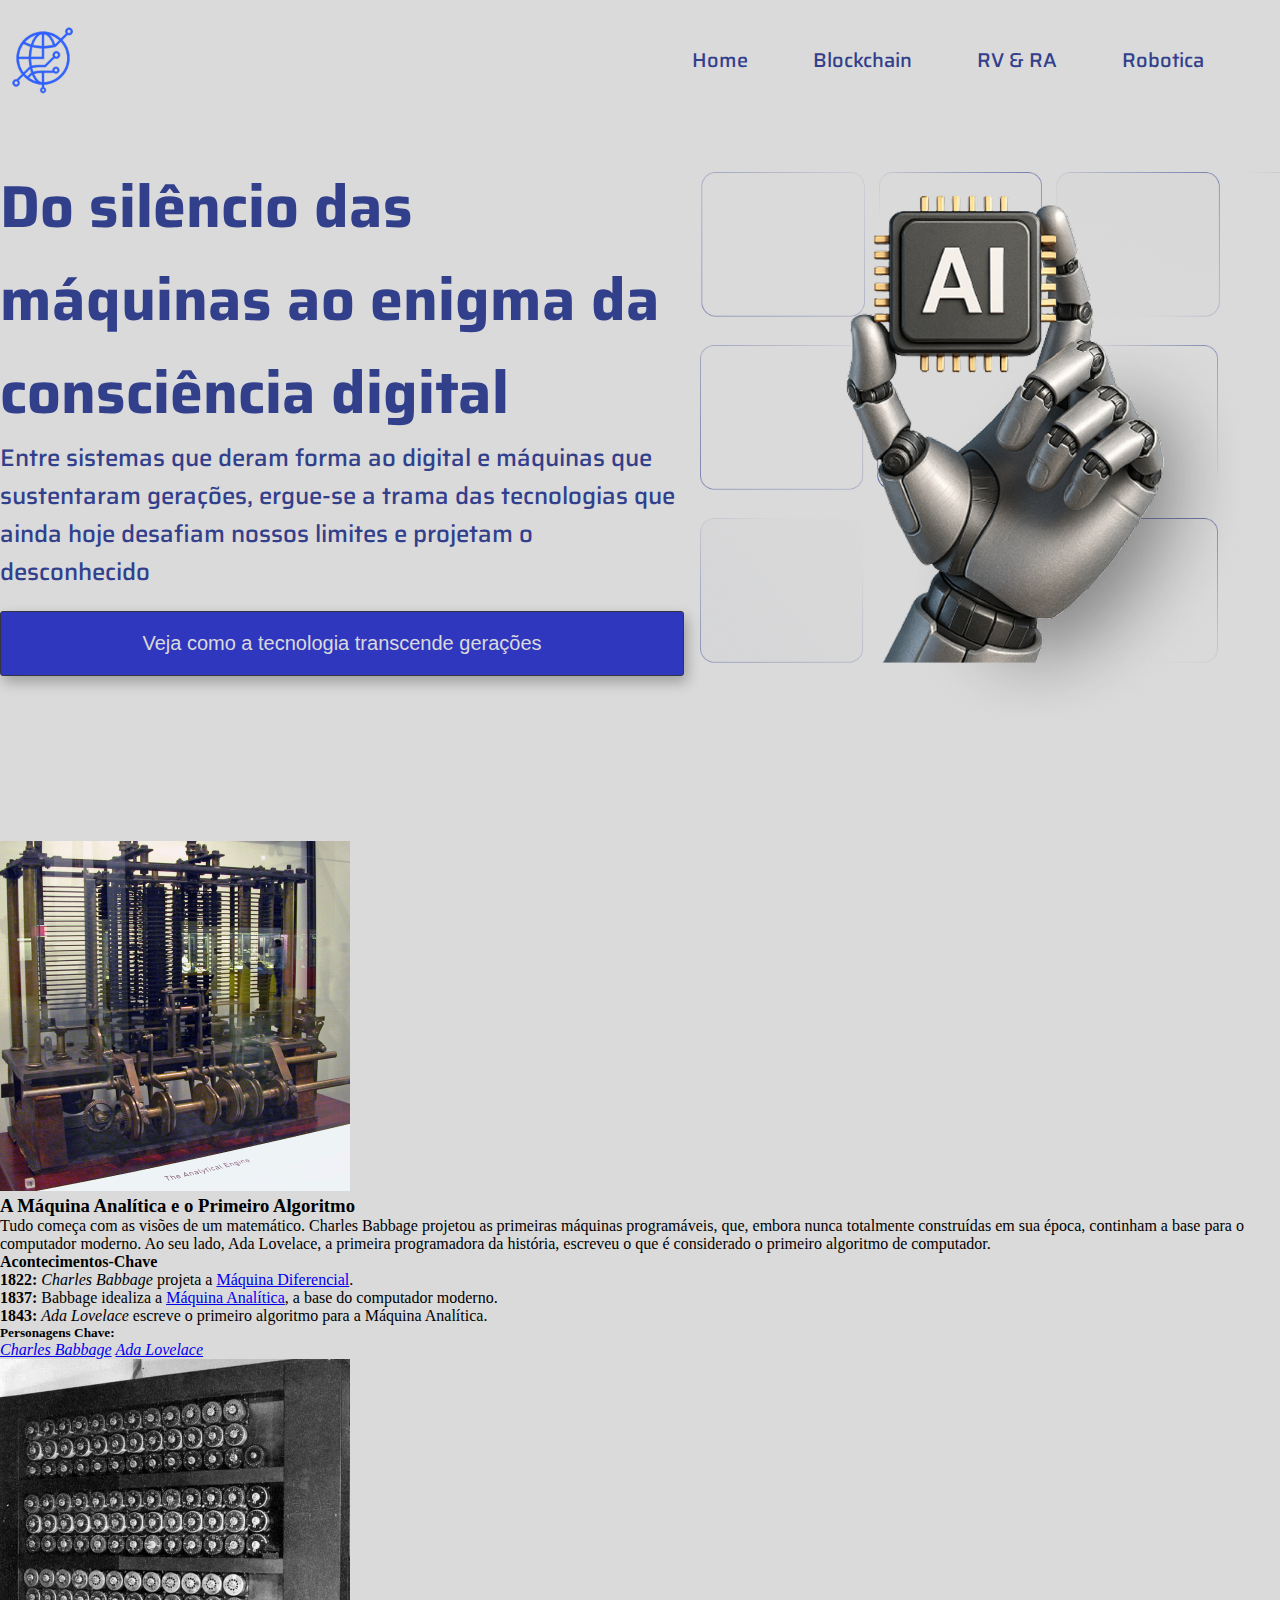
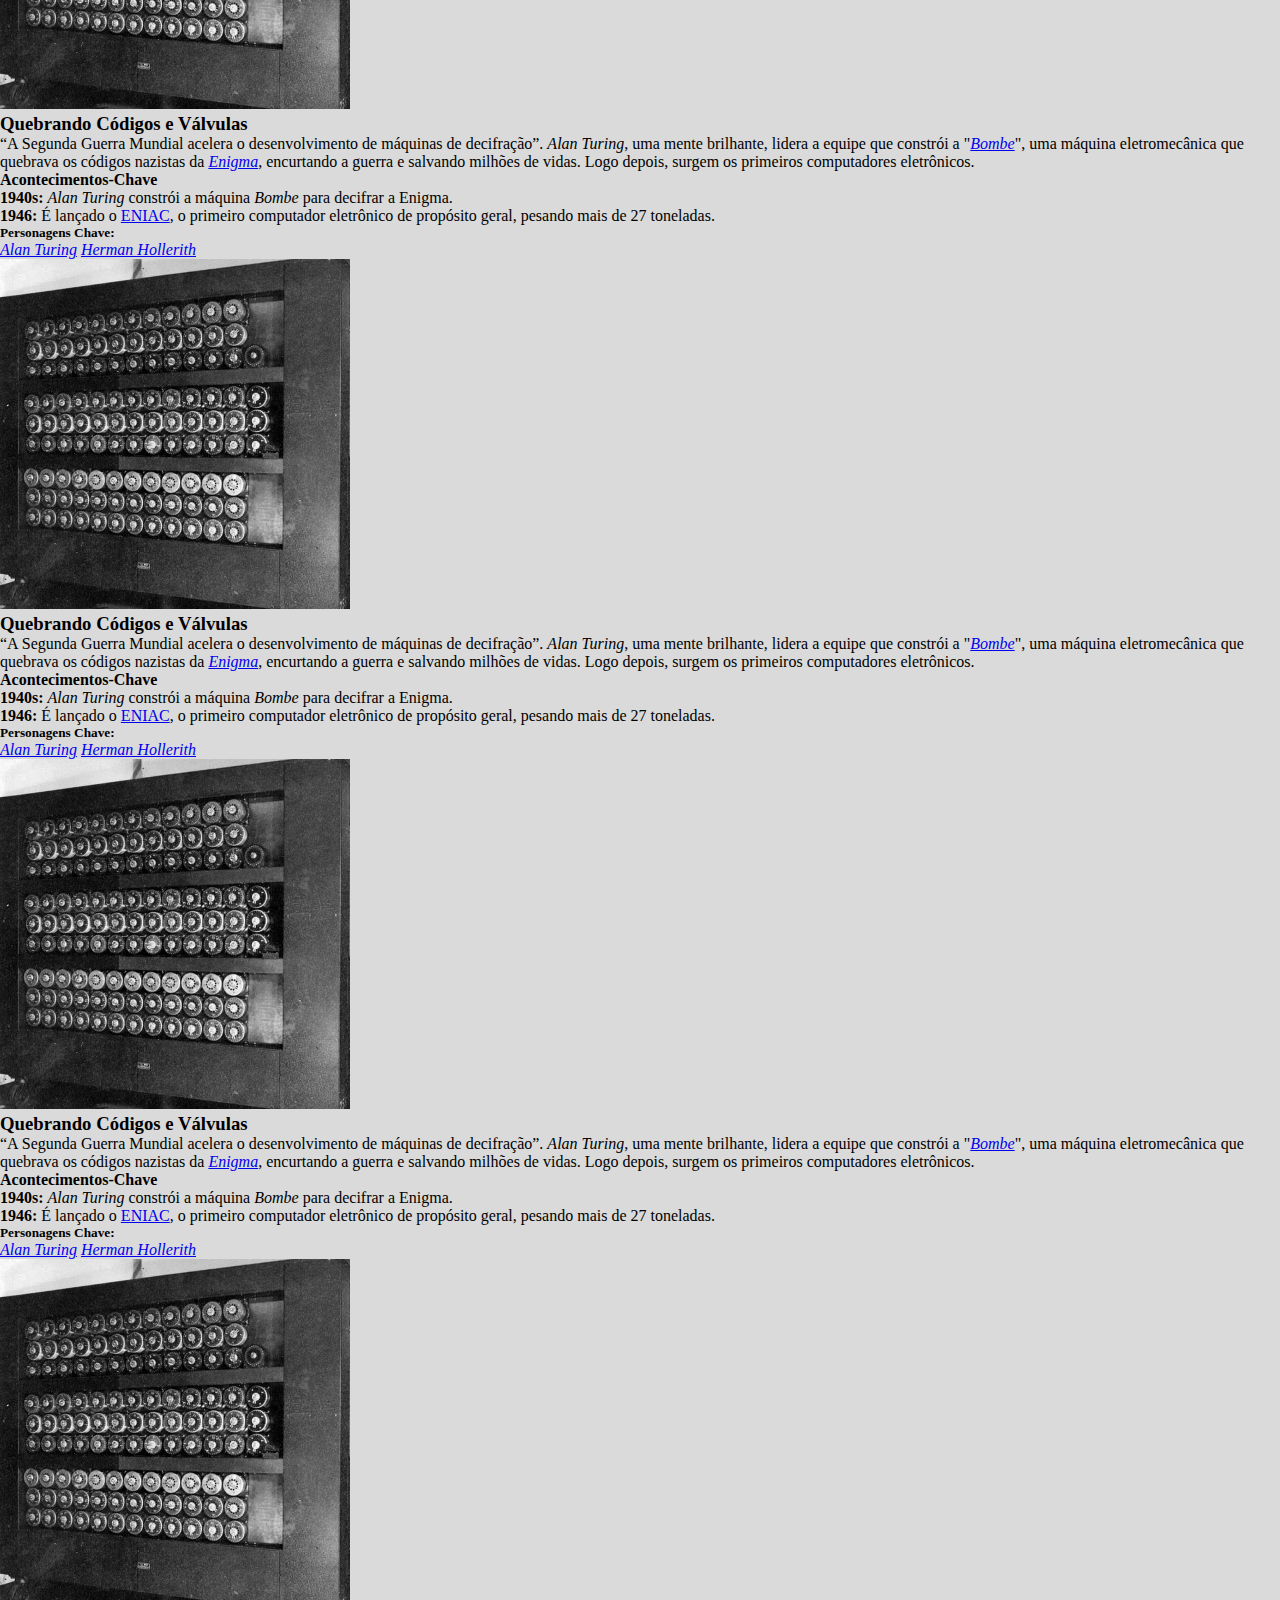
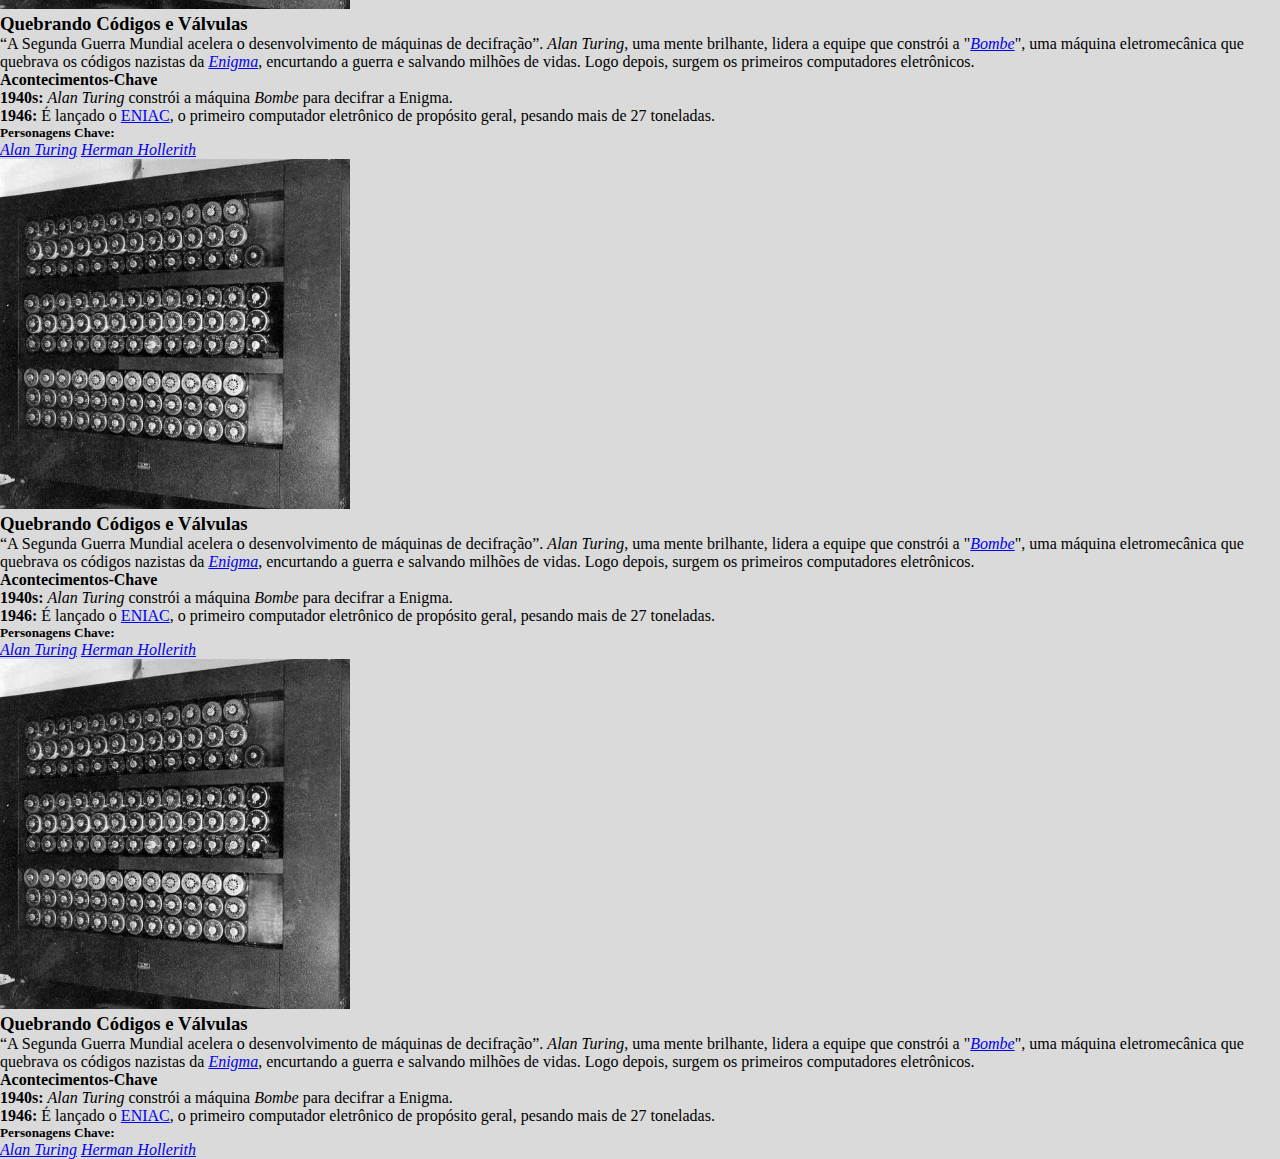
<file: index.html>
<!DOCTYPE html>
<html lang="pt-br">
  <head>
    <meta charset="UTF-8" />
    <meta name="viewport" content="width=device-width, initial-scale=1.0" />
    <link
      rel="stylesheet"
      href="https://fonts.googleapis.com/css2?family=Material+Symbols+Outlined:opsz,wght,FILL,GRAD@20..48,100..700,0..1,-50..200&icon_names=menu"
    />
    <link rel="stylesheet" href="styles/styles.css" />
    <title>Home</title>
  </head>
  <body>
    <main>
      <!-- Header -->
      <header class="header">
        <div class="logo-header">
          <img src="assets/img/logoAzul.png" alt="logoPagina" />
        </div>

        <nav id="menu" class="nav">
          <ul tabindex="1">
            <li>
              <a href="#">Home</a>
            </li>
            <li>
              <a href="#">Blockchain</a>
            </li>
            <li>
              <a href="ra-rv.html">RV & RA</a>
            </li>
            <li>
              <a href="#">Robotica</a>
            </li>
          </ul>
        </nav>
        <div class="logo-social">
          <img src="assets/img/githubLogo2.png" alt="GitHub" />
          <img src="assets/img/linkedinAzul.png" alt="GitHub" />
        </div>
        <span
          aria-expanded="false"
          aria-controls="menu-hamburger"
          id="menu-hamburger"
          class="material-symbols-outlined"
          >menu</span
        >
      </header>
      <!-- Section Hero -->
      <section class="hero">
        <div class="cta-hero">
          <h1>Do silêncio das máquinas ao enigma da consciência digital</h1>
          <p>
            Entre sistemas que deram forma ao digital e máquinas que sustentaram
            gerações, ergue-se a trama das tecnologias que ainda hoje desafiam
            nossos limites e projetam o desconhecido
          </p>
          <button class="btn1">
            Veja como a tecnologia transcende gerações
          </button>
        </div>
        <div class="img-hero">
          <img src="assets/img/imgHero1.png" alt="robotHand" />
        </div>
      </section>
      <section class="timeline">
        <!-- Card 1: O Início da Mecânica -->
        <div class="timeline-item">
          <div class="timeline-content">
            <img
              src="assets/img/img-timeline/MaquinaAnalítica.jpg"
              alt="Maquina Análitica de Charles Babbage"
            />
            <h3>A Máquina Analítica e o Primeiro Algoritmo</h3>
            <p>
              Tudo começa com as visões de um matemático. Charles Babbage
              projetou as primeiras máquinas programáveis, que, embora nunca
              totalmente construídas em sua época, continham a base para o
              computador moderno. Ao seu lado, Ada Lovelace, a primeira
              programadora da história, escreveu o que é considerado o primeiro
              algoritmo de computador.
            </p>
            <h4>Acontecimentos-Chave</h4>
            <ul>
              <li>
                <strong>1822:</strong> <cite>Charles Babbage</cite> projeta a
                <a href="https://pt.wikipedia.org/wiki/M%C3%A1quina_diferencial"
                  >Máquina Diferencial</a
                >.
              </li>
              <li>
                <strong>1837:</strong> Babbage idealiza a
                <a
                  href="https://pt.wikipedia.org/wiki/M%C3%A1quina_anal%C3%ADtica"
                  >Máquina Analítica</a
                >, a base do computador moderno.
              </li>
              <li>
                <strong>1843:</strong> <cite>Ada Lovelace</cite> escreve o
                primeiro algoritmo para a Máquina Analítica.
              </li>
            </ul>
            <div class="reffs">
              <h5>Personagens Chave:</h5>
              <a href="https://pt.wikipedia.org/wiki/Charles_Babbage"
                ><cite>Charles Babbage</cite></a
              >
              <a href="https://pt.wikipedia.org/wiki/Ada_Lovelace"
                ><cite>Ada Lovelace</cite></a
              >
            </div>
          </div>
        </div>

        <!-- Card 2: A Computação na Guerra Fria -->
        <div class="timeline-item">
          <div class="timeline-content">
            <img
              src="assets/img/img-timeline/Bombe.jpg"
              alt="The Bombe de Alan Turing"
            />
            <h3>Quebrando Códigos e Válvulas</h3>
            <p>
              <q lang="pt-br"
                >A Segunda Guerra Mundial acelera o desenvolvimento de máquinas
                de decifração</q
              >. <cite>Alan Turing</cite>, uma mente brilhante, lidera a equipe
              que constrói a "<a href="https://en.wikipedia.org/wiki/Bombe"
                ><cite>Bombe</cite></a
              >", uma máquina eletromecânica que quebrava os códigos nazistas da
              <a href="https://pt.wikipedia.org/wiki/Enigma_(m%C3%A1quina)"
                ><cite>Enigma</cite></a
              >, encurtando a guerra e salvando milhões de vidas. Logo depois,
              surgem os primeiros computadores eletrônicos.
            </p>
            <h4>Acontecimentos-Chave</h4>
            <ul>
              <li>
                <strong>1940s:</strong> <cite>Alan Turing</cite> constrói a
                máquina <cite>Bombe</cite> para decifrar a Enigma.
              </li>
              <li>
                <strong>1946:</strong> É lançado o
                <a href="https://pt.wikipedia.org/wiki/ENIAC">ENIAC</a>, o
                primeiro computador eletrônico de propósito geral, pesando mais
                de 27 toneladas.
              </li>
            </ul>
            <div class="reffs">
              <h5>Personagens Chave:</h5>
              <a href="https://pt.wikipedia.org/wiki/Alan_Turing"
                ><cite>Alan Turing</cite></a
              >
              <a href="https://pt.wikipedia.org/wiki/Herman_Hollerith"
                ><cite>Herman Hollerith</cite></a
              >
            </div>
          </div>
        </div>

        <!-- Card 3: A Revolução dos Transistores -->
        <div class="timeline-item">
          <div class="timeline-content">
            <img
              src="assets/img/img-timeline/Bombe.jpg"
              alt="The Bombe de Alan Turing"
            />
            <h3>Quebrando Códigos e Válvulas</h3>
            <p>
              <q lang="pt-br"
                >A Segunda Guerra Mundial acelera o desenvolvimento de máquinas
                de decifração</q
              >. <cite>Alan Turing</cite>, uma mente brilhante, lidera a equipe
              que constrói a "<a href="https://en.wikipedia.org/wiki/Bombe"
                ><cite>Bombe</cite></a
              >", uma máquina eletromecânica que quebrava os códigos nazistas da
              <a href="https://pt.wikipedia.org/wiki/Enigma_(m%C3%A1quina)"
                ><cite>Enigma</cite></a
              >, encurtando a guerra e salvando milhões de vidas. Logo depois,
              surgem os primeiros computadores eletrônicos.
            </p>
            <h4>Acontecimentos-Chave</h4>
            <ul>
              <li>
                <strong>1940s:</strong> <cite>Alan Turing</cite> constrói a
                máquina <cite>Bombe</cite> para decifrar a Enigma.
              </li>
              <li>
                <strong>1946:</strong> É lançado o
                <a href="https://pt.wikipedia.org/wiki/ENIAC">ENIAC</a>, o
                primeiro computador eletrônico de propósito geral, pesando mais
                de 27 toneladas.
              </li>
            </ul>
            <div class="reffs">
              <h5>Personagens Chave:</h5>
              <a href="https://pt.wikipedia.org/wiki/Alan_Turing"
                ><cite>Alan Turing</cite></a
              >
              <a href="https://pt.wikipedia.org/wiki/Herman_Hollerith"
                ><cite>Herman Hollerith</cite></a
              >
            </div>
          </div>
        </div>

        <!-- Card 4: A Era dos Circuitos Integrados -->
        <div class="timeline-item">
          <div class="timeline-content">
            <img
              src="assets/img/img-timeline/Bombe.jpg"
              alt="The Bombe de Alan Turing"
            />
            <h3>Quebrando Códigos e Válvulas</h3>
            <p>
              <q lang="pt-br"
                >A Segunda Guerra Mundial acelera o desenvolvimento de máquinas
                de decifração</q
              >. <cite>Alan Turing</cite>, uma mente brilhante, lidera a equipe
              que constrói a "<a href="https://en.wikipedia.org/wiki/Bombe"
                ><cite>Bombe</cite></a
              >", uma máquina eletromecânica que quebrava os códigos nazistas da
              <a href="https://pt.wikipedia.org/wiki/Enigma_(m%C3%A1quina)"
                ><cite>Enigma</cite></a
              >, encurtando a guerra e salvando milhões de vidas. Logo depois,
              surgem os primeiros computadores eletrônicos.
            </p>
            <h4>Acontecimentos-Chave</h4>
            <ul>
              <li>
                <strong>1940s:</strong> <cite>Alan Turing</cite> constrói a
                máquina <cite>Bombe</cite> para decifrar a Enigma.
              </li>
              <li>
                <strong>1946:</strong> É lançado o
                <a href="https://pt.wikipedia.org/wiki/ENIAC">ENIAC</a>, o
                primeiro computador eletrônico de propósito geral, pesando mais
                de 27 toneladas.
              </li>
            </ul>
            <div class="reffs">
              <h5>Personagens Chave:</h5>
              <a href="https://pt.wikipedia.org/wiki/Alan_Turing"
                ><cite>Alan Turing</cite></a
              >
              <a href="https://pt.wikipedia.org/wiki/Herman_Hollerith"
                ><cite>Herman Hollerith</cite></a
              >
            </div>
          </div>
        </div>

        <!-- Card 5: O Computador Pessoal -->
        <div class="timeline-item">
          <div class="timeline-content">
            <img
              src="assets/img/img-timeline/Bombe.jpg"
              alt="The Bombe de Alan Turing"
            />
            <h3>Quebrando Códigos e Válvulas</h3>
            <p>
              <q lang="pt-br"
                >A Segunda Guerra Mundial acelera o desenvolvimento de máquinas
                de decifração</q
              >. <cite>Alan Turing</cite>, uma mente brilhante, lidera a equipe
              que constrói a "<a href="https://en.wikipedia.org/wiki/Bombe"
                ><cite>Bombe</cite></a
              >", uma máquina eletromecânica que quebrava os códigos nazistas da
              <a href="https://pt.wikipedia.org/wiki/Enigma_(m%C3%A1quina)"
                ><cite>Enigma</cite></a
              >, encurtando a guerra e salvando milhões de vidas. Logo depois,
              surgem os primeiros computadores eletrônicos.
            </p>
            <h4>Acontecimentos-Chave</h4>
            <ul>
              <li>
                <strong>1940s:</strong> <cite>Alan Turing</cite> constrói a
                máquina <cite>Bombe</cite> para decifrar a Enigma.
              </li>
              <li>
                <strong>1946:</strong> É lançado o
                <a href="https://pt.wikipedia.org/wiki/ENIAC">ENIAC</a>, o
                primeiro computador eletrônico de propósito geral, pesando mais
                de 27 toneladas.
              </li>
            </ul>
            <div class="reffs">
              <h5>Personagens Chave:</h5>
              <a href="https://pt.wikipedia.org/wiki/Alan_Turing"
                ><cite>Alan Turing</cite></a
              >
              <a href="https://pt.wikipedia.org/wiki/Herman_Hollerith"
                ><cite>Herman Hollerith</cite></a
              >
            </div>
          </div>
        </div>

        <!-- Card 6: A Era da Conectividade -->
        <div class="timeline-item">
          <div class="timeline-content">
            <img
              src="assets/img/img-timeline/Bombe.jpg"
              alt="The Bombe de Alan Turing"
            />
            <h3>Quebrando Códigos e Válvulas</h3>
            <p>
              <q lang="pt-br"
                >A Segunda Guerra Mundial acelera o desenvolvimento de máquinas
                de decifração</q
              >. <cite>Alan Turing</cite>, uma mente brilhante, lidera a equipe
              que constrói a "<a href="https://en.wikipedia.org/wiki/Bombe"
                ><cite>Bombe</cite></a
              >", uma máquina eletromecânica que quebrava os códigos nazistas da
              <a href="https://pt.wikipedia.org/wiki/Enigma_(m%C3%A1quina)"
                ><cite>Enigma</cite></a
              >, encurtando a guerra e salvando milhões de vidas. Logo depois,
              surgem os primeiros computadores eletrônicos.
            </p>
            <h4>Acontecimentos-Chave</h4>
            <ul>
              <li>
                <strong>1940s:</strong> <cite>Alan Turing</cite> constrói a
                máquina <cite>Bombe</cite> para decifrar a Enigma.
              </li>
              <li>
                <strong>1946:</strong> É lançado o
                <a href="https://pt.wikipedia.org/wiki/ENIAC">ENIAC</a>, o
                primeiro computador eletrônico de propósito geral, pesando mais
                de 27 toneladas.
              </li>
            </ul>
            <div class="reffs">
              <h5>Personagens Chave:</h5>
              <a href="https://pt.wikipedia.org/wiki/Alan_Turing"
                ><cite>Alan Turing</cite></a
              >
              <a href="https://pt.wikipedia.org/wiki/Herman_Hollerith"
                ><cite>Herman Hollerith</cite></a
              >
            </div>
          </div>
        </div>

        <!-- Card 7: A Computação Ubíqua -->
        <div class="timeline-item">
          <div class="timeline-content">
            <img
              src="assets/img/img-timeline/Bombe.jpg"
              alt="The Bombe de Alan Turing"
            />
            <h3>Quebrando Códigos e Válvulas</h3>
            <p>
              <q lang="pt-br"
                >A Segunda Guerra Mundial acelera o desenvolvimento de máquinas
                de decifração</q
              >. <cite>Alan Turing</cite>, uma mente brilhante, lidera a equipe
              que constrói a "<a href="https://en.wikipedia.org/wiki/Bombe"
                ><cite>Bombe</cite></a
              >", uma máquina eletromecânica que quebrava os códigos nazistas da
              <a href="https://pt.wikipedia.org/wiki/Enigma_(m%C3%A1quina)"
                ><cite>Enigma</cite></a
              >, encurtando a guerra e salvando milhões de vidas. Logo depois,
              surgem os primeiros computadores eletrônicos.
            </p>
            <h4>Acontecimentos-Chave</h4>
            <ul>
              <li>
                <strong>1940s:</strong> <cite>Alan Turing</cite> constrói a
                máquina <cite>Bombe</cite> para decifrar a Enigma.
              </li>
              <li>
                <strong>1946:</strong> É lançado o
                <a href="https://pt.wikipedia.org/wiki/ENIAC">ENIAC</a>, o
                primeiro computador eletrônico de propósito geral, pesando mais
                de 27 toneladas.
              </li>
            </ul>
            <div class="reffs">
              <h5>Personagens Chave:</h5>
              <a href="https://pt.wikipedia.org/wiki/Alan_Turing"
                ><cite>Alan Turing</cite></a
              >
              <a href="https://pt.wikipedia.org/wiki/Herman_Hollerith"
                ><cite>Herman Hollerith</cite></a
              >
            </div>
          </div>
        </div>
      </section>
      <section>
        <!-- Tabela com a descrição de data dos sistemas operacionais desenvolvidos durante a evolução computacional  -->
      </section>
      <section>
        <!-- Chaamada Realidade Virtual e Realidade Aumentada - Isaias  -->
      </section>
      <section>
        <!-- Breve descrição cobre "Tecnologias descentralizadas" ( exemplo: blockchain) e como podem beneficiar a população   -->
      </section>
      <section>
        <!-- BlockChain - Kaua  -->
      </section>
      <section>
        <!-- Uma breve curiosidade sobre Inteligencia Artificial  -->
      </section>
      <section>
        <!-- Chamada para Robótica - Lucas  -->
      </section>
      <section>
        <!-- Formulário Interativo implementado com JS  -->
      </section>
      <section>
        <!-- Carrossel de Imagens com a foto dos integrantes do grupo  -->
      </section>
      <footer>
        <!-- Descrição do footer -->
      </footer>
    </main>
    <script src="scrips/home.JS"></script>
  </body>
</html>
</file>
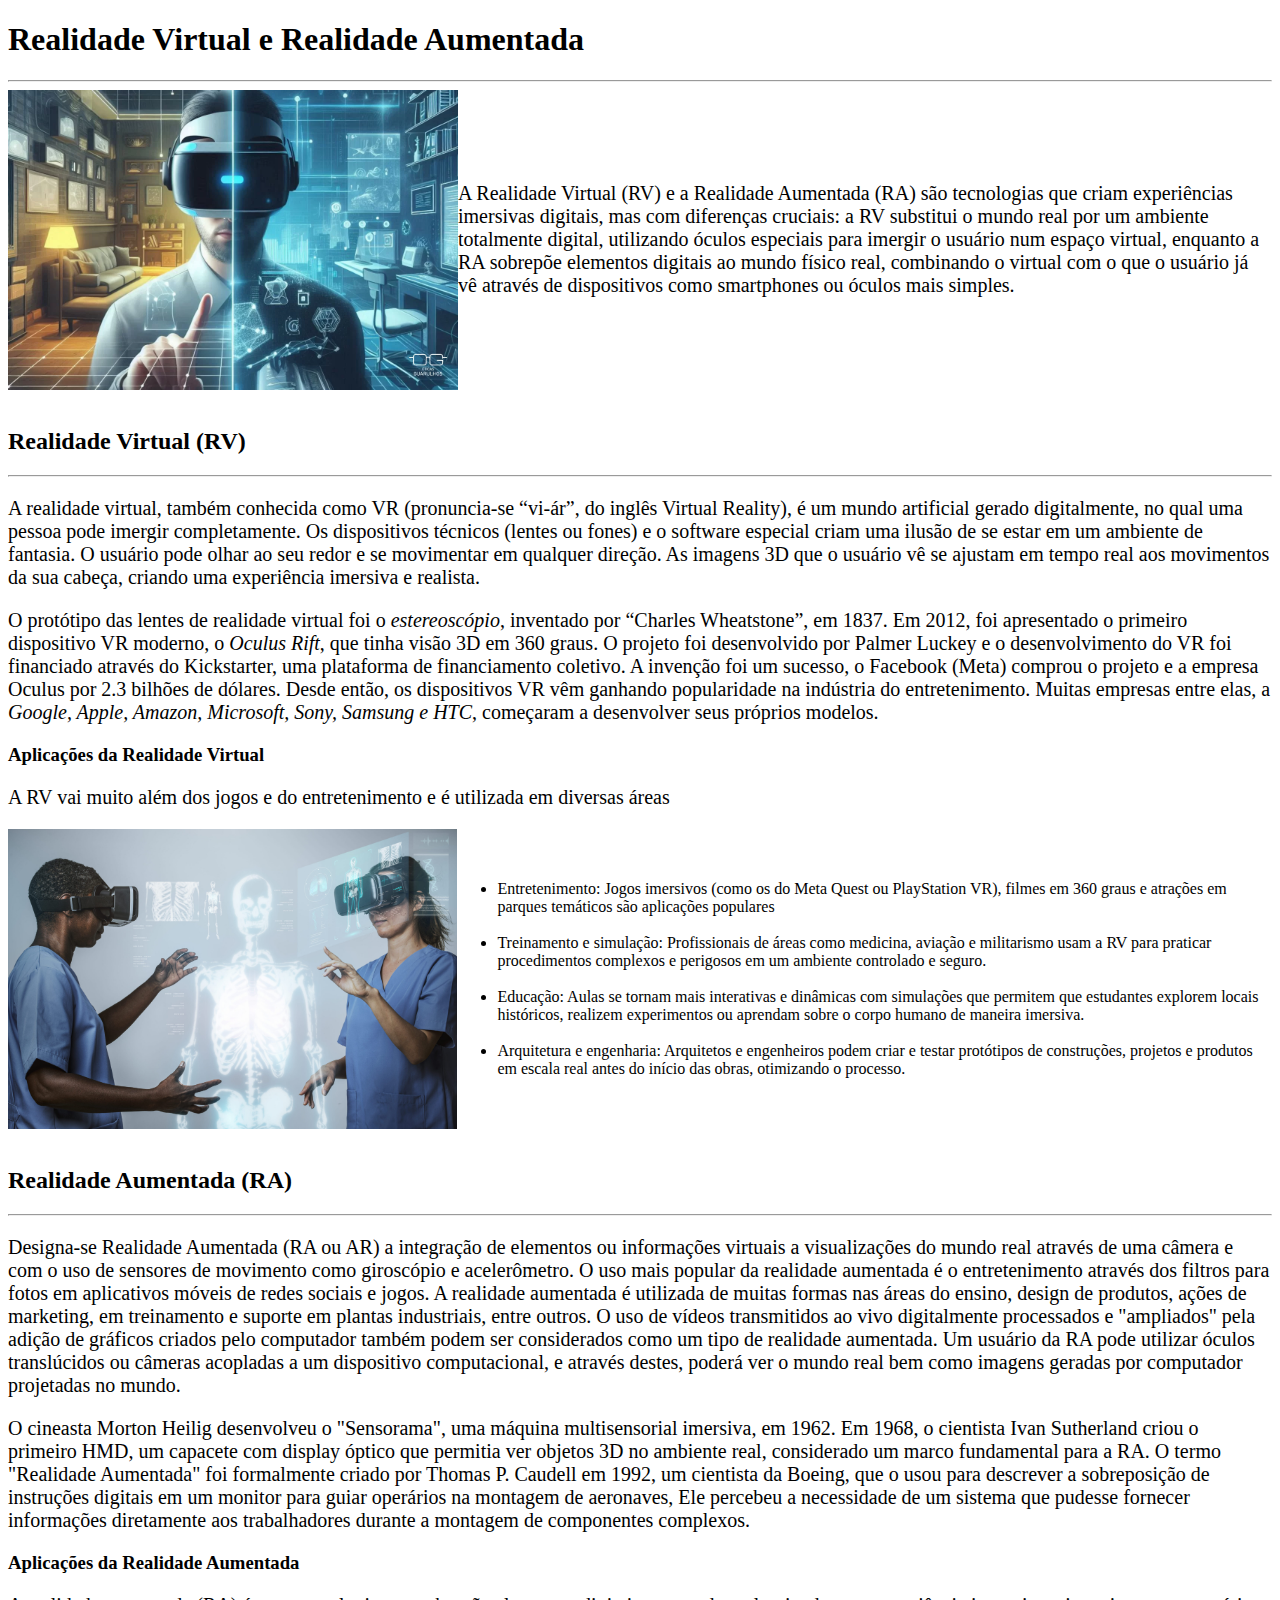
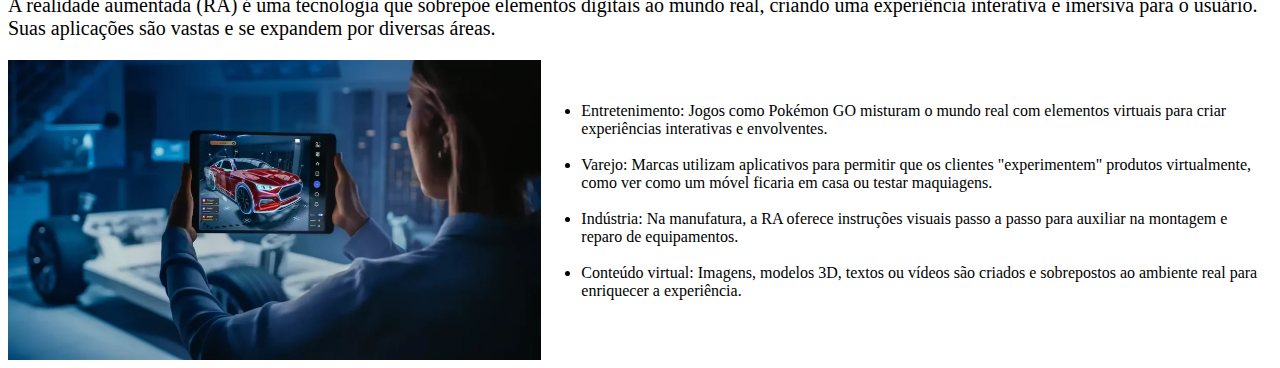
<file: RA&RV.html>
<!DOCTYPE html>
<html lang="pt-br">
<head>
    <meta charset="UTF-8">
    <meta name="viewport" content="width=device-width, initial-scale=1.0">
    <title>Realidade Virtual e Aumentada</title>
    <link rel="stylesheet" href="styleRA&RV.css">
</head>
<body>
    <header>
        <h1>Realidade Virtual e Realidade Aumentada</h1>
        <hr>
    </header>
    
    <div class="container">
        <img src="img/RA-x-RV.jpg" alt="Imagem Realidade Virtual e Aumentada">
        <p>A Realidade Virtual (RV) e a Realidade Aumentada (RA) são tecnologias que criam experiências imersivas digitais, mas com diferenças cruciais: a RV substitui o mundo real por um ambiente totalmente digital, utilizando óculos especiais para imergir o usuário num espaço virtual, enquanto a RA sobrepõe elementos digitais ao mundo físico real, combinando o virtual com o que o usuário já vê através de dispositivos como smartphones ou óculos mais simples. </p>
        <br>
  
    </div>
        <br>
    
    <h2>Realidade Virtual (RV)</h2>
    <hr>
    <p>A realidade virtual, também conhecida como VR (pronuncia-se “vi-ár”, do inglês Virtual Reality), é um mundo artificial gerado digitalmente, no qual uma pessoa pode imergir completamente. Os dispositivos técnicos (lentes ou fones) e o software especial criam uma ilusão de se estar em um ambiente de fantasia. O usuário pode olhar ao seu redor e se movimentar em qualquer direção. As imagens 3D que o usuário vê se ajustam em tempo real aos movimentos da sua cabeça, criando uma experiência imersiva e realista.</p>
    
    <p>O protótipo das lentes de realidade virtual foi o <cite>estereoscópio</cite>, inventado por <q>Charles Wheatstone</q>, em 1837. Em 2012, foi apresentado o primeiro dispositivo VR moderno, o <cite>Oculus Rift</cite>, que tinha visão 3D em 360 graus. O projeto foi desenvolvido por Palmer Luckey e o desenvolvimento do VR foi financiado através do Kickstarter, uma plataforma de financiamento coletivo. A invenção foi um sucesso, o Facebook (Meta) comprou o projeto e a empresa Oculus por 2.3 bilhões de dólares. Desde então, os dispositivos VR vêm ganhando popularidade na indústria do entretenimento. Muitas empresas entre elas, a <cite> Google, Apple, Amazon, Microsoft, Sony, Samsung e HTC</cite>, começaram a desenvolver seus próprios modelos.</p>
    
    <h3>Aplicações da Realidade Virtual</h3>
   
    <p>A RV vai muito além dos jogos e do entretenimento e é utilizada em diversas áreas</p>
   
    <div class="rv">
    <img src="img/realidade-virtual-na-medicina-scaled.jpg" alt="imagem da realidade virtual na medicina">
    <ul>
        <li>Entretenimento: Jogos imersivos (como os do Meta Quest ou PlayStation VR), filmes em 360 graus e atrações em parques temáticos são aplicações populares</li><br>
        <li>Treinamento e simulação: Profissionais de áreas como medicina, aviação e militarismo usam a RV para praticar procedimentos complexos e perigosos em um ambiente controlado e seguro.</li><br>
        <li>Educação: Aulas se tornam mais interativas e dinâmicas com simulações que permitem que estudantes explorem locais históricos, realizem experimentos ou aprendam sobre o corpo humano de maneira imersiva.</li><br>
        <li>Arquitetura e engenharia: Arquitetos e engenheiros podem criar e testar protótipos de construções, projetos e produtos em escala real antes do início das obras, otimizando o processo.</li>
    </ul>
    </div><br>

    <h2>Realidade Aumentada (RA)</h2>
    <hr>
    <p>Designa-se Realidade Aumentada (RA ou AR) a integração de elementos ou informações virtuais a visualizações do mundo real através de uma câmera e com o uso de sensores de movimento como giroscópio e acelerômetro. O uso mais popular da realidade aumentada é o entretenimento através dos filtros para fotos em aplicativos móveis de redes sociais e jogos. A realidade aumentada é utilizada de muitas formas nas áreas do ensino, design de produtos, ações de marketing, em treinamento e suporte em plantas industriais, entre outros. O uso de vídeos transmitidos ao vivo digitalmente processados e "ampliados" pela adição de gráficos criados pelo computador também podem ser considerados como um tipo de realidade aumentada. Um usuário da RA pode utilizar óculos translúcidos ou câmeras acopladas a um dispositivo computacional, e através destes, poderá ver o mundo real bem como imagens geradas por computador projetadas no mundo.</p>
    
    <p>O cineasta Morton Heilig desenvolveu o "Sensorama", uma máquina multisensorial imersiva, em 1962. Em 1968, o cientista Ivan Sutherland criou o primeiro HMD, um capacete com display óptico que permitia ver objetos 3D no ambiente real, considerado um marco fundamental para a RA. O termo "Realidade Aumentada" foi formalmente criado por Thomas P. Caudell em 1992, um cientista da Boeing, que o usou para descrever a sobreposição de instruções digitais em um monitor para guiar operários na montagem de aeronaves,  Ele percebeu a necessidade de um sistema que pudesse fornecer informações diretamente aos trabalhadores durante a montagem de componentes complexos.</p>

    <h3>Aplicações da Realidade Aumentada</h3>
        <p>A realidade aumentada (RA) é uma tecnologia que sobrepõe elementos digitais ao mundo real, criando uma experiência interativa e imersiva para o usuário. Suas aplicações são vastas e se expandem por diversas áreas.</p>

   <div class="ra">
    <img src="img/carro-realidade-.jpg" alt="imagem de um carro na realidade aumentada">
   <ul>
    <li>Entretenimento: Jogos como Pokémon GO misturam o mundo real com elementos virtuais para criar experiências interativas e envolventes.</li><br>
    <li>Varejo: Marcas utilizam aplicativos para permitir que os clientes "experimentem" produtos virtualmente, como ver como um móvel ficaria em casa ou testar maquiagens.</li><br>
    <li>Indústria: Na manufatura, a RA oferece instruções visuais passo a passo para auxiliar na montagem e reparo de equipamentos.</li><br>
    <li>Conteúdo virtual: Imagens, modelos 3D, textos ou vídeos são criados e sobrepostos ao ambiente real para enriquecer a experiência. </li><br>
   </ul>
</div>     
    

</body>
</html>
</file>
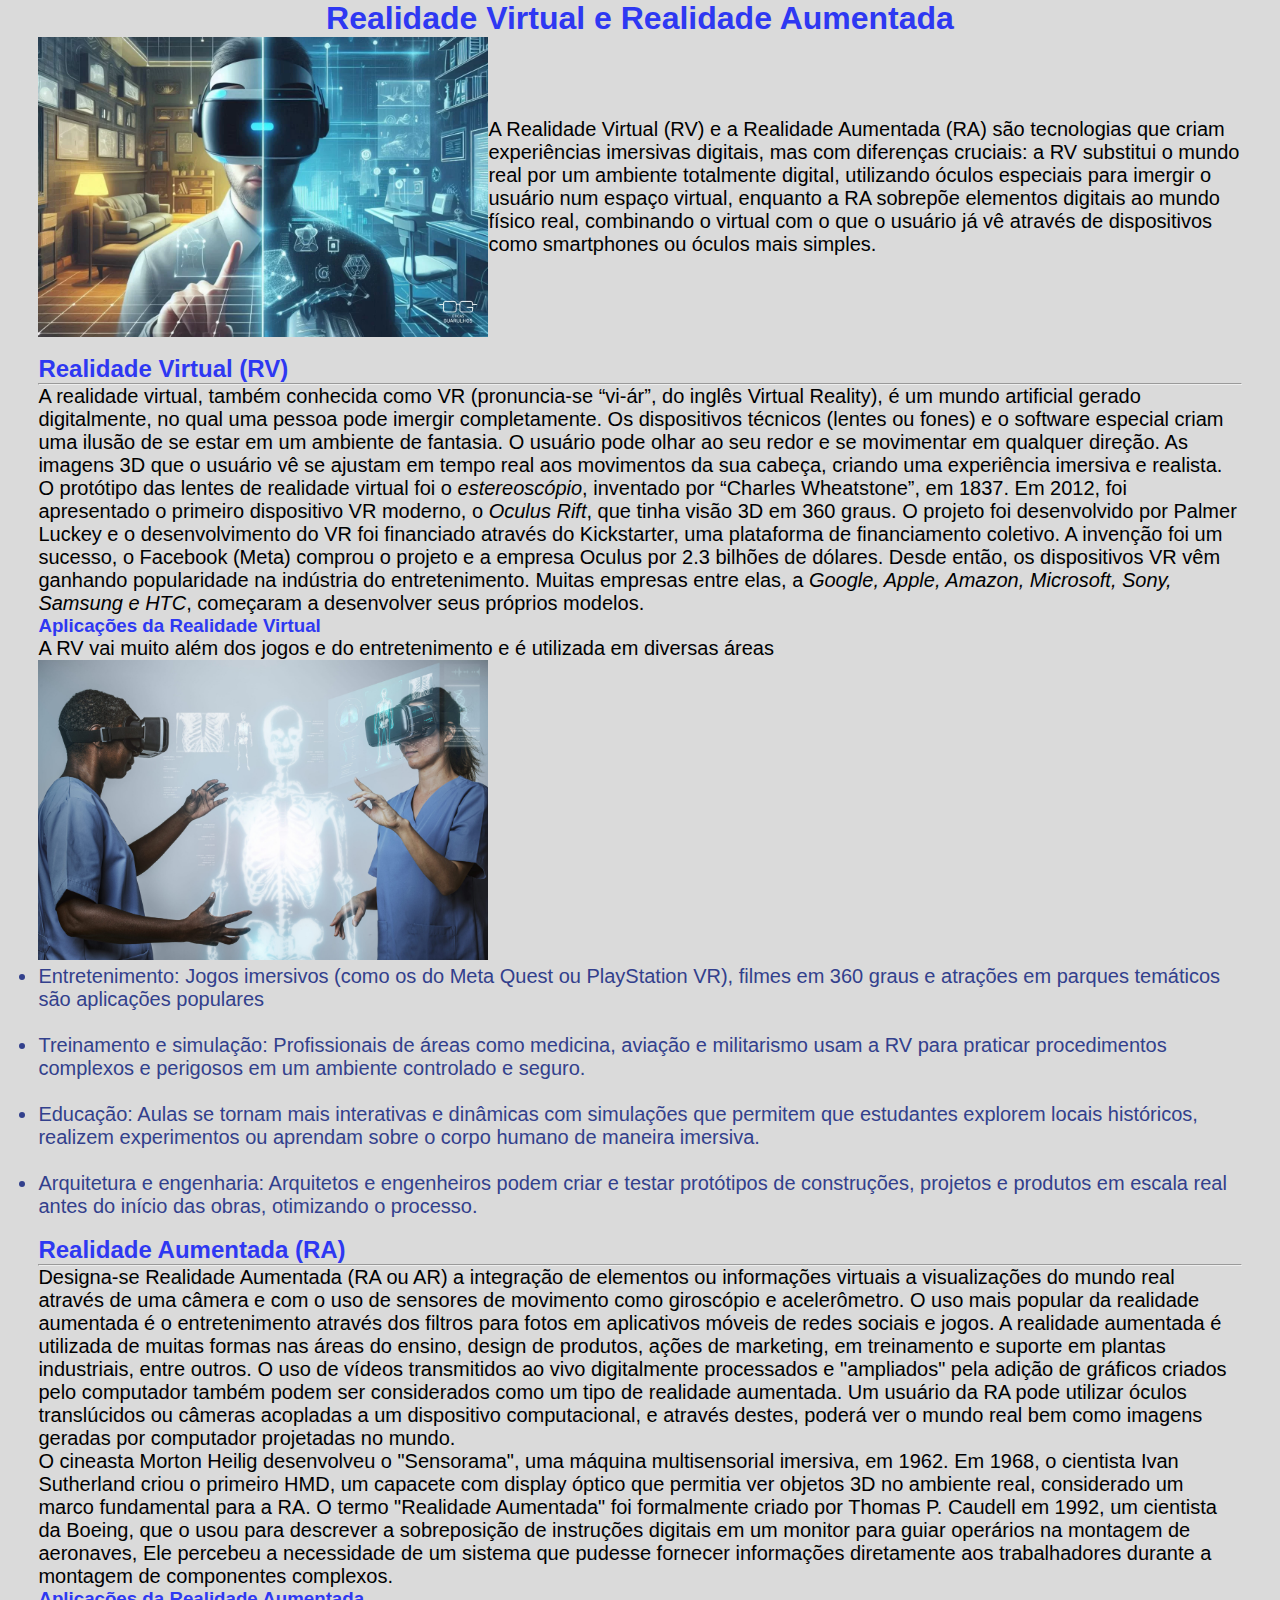
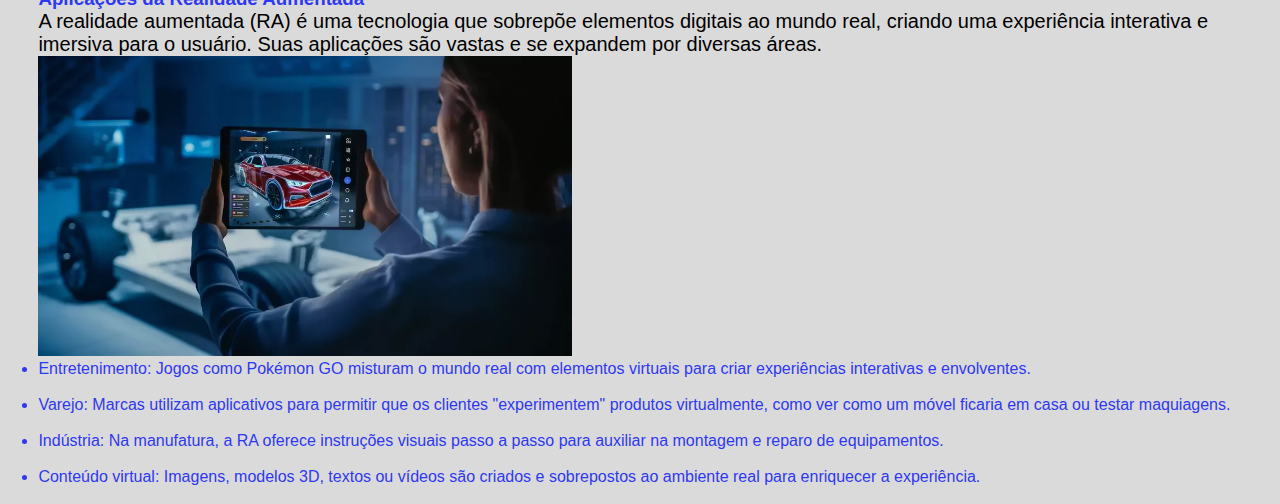
<file: ra-rv.html>
<!DOCTYPE html>
<html lang="pt-br">
<head>
    <meta charset="UTF-8">
    <meta name="viewport" content="width=device-width, initial-scale=1.0">
    <title>Realidade Virtual e Aumentada</title>
    <link rel="stylesheet" href="ra-rv.css">
</head>
<body>
    <header>
        <h1>Realidade Virtual e Realidade Aumentada</h1>
    </header>
    
    <div class="container">
        <img src="img/RA-x-RV.jpg" alt="Imagem Realidade Virtual e Aumentada">
        <p>A Realidade Virtual (RV) e a Realidade Aumentada (RA) são tecnologias que criam experiências imersivas digitais, mas com diferenças cruciais: a RV substitui o mundo real por um ambiente totalmente digital, utilizando óculos especiais para imergir o usuário num espaço virtual, enquanto a RA sobrepõe elementos digitais ao mundo físico real, combinando o virtual com o que o usuário já vê através de dispositivos como smartphones ou óculos mais simples.</p>
        <br>
  
    </div>
        <br>
    
    <h2>Realidade Virtual (RV)</h2>
    <hr>
    <p>A realidade virtual, também conhecida como VR (pronuncia-se “vi-ár”, do inglês Virtual Reality), é um mundo artificial gerado digitalmente, no qual uma pessoa pode imergir completamente. Os dispositivos técnicos (lentes ou fones) e o software especial criam uma ilusão de se estar em um ambiente de fantasia. O usuário pode olhar ao seu redor e se movimentar em qualquer direção. As imagens 3D que o usuário vê se ajustam em tempo real aos movimentos da sua cabeça, criando uma experiência imersiva e realista.</p>
    
    <p>O protótipo das lentes de realidade virtual foi o <cite>estereoscópio</cite>, inventado por <q>Charles Wheatstone</q>, em 1837. Em 2012, foi apresentado o primeiro dispositivo VR moderno, o <cite>Oculus Rift</cite>, que tinha visão 3D em 360 graus. O projeto foi desenvolvido por Palmer Luckey e o desenvolvimento do VR foi financiado através do Kickstarter, uma plataforma de financiamento coletivo. A invenção foi um sucesso, o Facebook (Meta) comprou o projeto e a empresa Oculus por 2.3 bilhões de dólares. Desde então, os dispositivos VR vêm ganhando popularidade na indústria do entretenimento. Muitas empresas entre elas, a <cite> Google, Apple, Amazon, Microsoft, Sony, Samsung e HTC</cite>, começaram a desenvolver seus próprios modelos.</p>
    
    <h3>Aplicações da Realidade Virtual</h3>
   
    <p>A RV vai muito além dos jogos e do entretenimento e é utilizada em diversas áreas</p>
   
    <div class="rv">
    <img src="img/realidade-virtual-na-medicina-scaled.jpg" alt="imagem da realidade virtual na medicina">
    <ul>
        <li>Entretenimento: Jogos imersivos (como os do Meta Quest ou PlayStation VR), filmes em 360 graus e atrações em parques temáticos são aplicações populares</li><br>
        <li>Treinamento e simulação: Profissionais de áreas como medicina, aviação e militarismo usam a RV para praticar procedimentos complexos e perigosos em um ambiente controlado e seguro.</li><br>
        <li>Educação: Aulas se tornam mais interativas e dinâmicas com simulações que permitem que estudantes explorem locais históricos, realizem experimentos ou aprendam sobre o corpo humano de maneira imersiva.</li><br>
        <li>Arquitetura e engenharia: Arquitetos e engenheiros podem criar e testar protótipos de construções, projetos e produtos em escala real antes do início das obras, otimizando o processo.</li>
    </ul>
    </div><br>

    <h2>Realidade Aumentada (RA)</h2>
    <hr>
    <p>Designa-se Realidade Aumentada (RA ou AR) a integração de elementos ou informações virtuais a visualizações do mundo real através de uma câmera e com o uso de sensores de movimento como giroscópio e acelerômetro. O uso mais popular da realidade aumentada é o entretenimento através dos filtros para fotos em aplicativos móveis de redes sociais e jogos. A realidade aumentada é utilizada de muitas formas nas áreas do ensino, design de produtos, ações de marketing, em treinamento e suporte em plantas industriais, entre outros. O uso de vídeos transmitidos ao vivo digitalmente processados e "ampliados" pela adição de gráficos criados pelo computador também podem ser considerados como um tipo de realidade aumentada. Um usuário da RA pode utilizar óculos translúcidos ou câmeras acopladas a um dispositivo computacional, e através destes, poderá ver o mundo real bem como imagens geradas por computador projetadas no mundo.</p>
    
    <p>O cineasta Morton Heilig desenvolveu o "Sensorama", uma máquina multisensorial imersiva, em 1962. Em 1968, o cientista Ivan Sutherland criou o primeiro HMD, um capacete com display óptico que permitia ver objetos 3D no ambiente real, considerado um marco fundamental para a RA. O termo "Realidade Aumentada" foi formalmente criado por Thomas P. Caudell em 1992, um cientista da Boeing, que o usou para descrever a sobreposição de instruções digitais em um monitor para guiar operários na montagem de aeronaves,  Ele percebeu a necessidade de um sistema que pudesse fornecer informações diretamente aos trabalhadores durante a montagem de componentes complexos.</p>

    <h3>Aplicações da Realidade Aumentada</h3>
        <p>A realidade aumentada (RA) é uma tecnologia que sobrepõe elementos digitais ao mundo real, criando uma experiência interativa e imersiva para o usuário. Suas aplicações são vastas e se expandem por diversas áreas.</p>

   <div class="ra">
    <img src="img/carro-realidade-.jpg" alt="imagem de um carro na realidade aumentada">
   <ul>
    <li>Entretenimento: Jogos como Pokémon GO misturam o mundo real com elementos virtuais para criar experiências interativas e envolventes.</li><br>
    <li>Varejo: Marcas utilizam aplicativos para permitir que os clientes "experimentem" produtos virtualmente, como ver como um móvel ficaria em casa ou testar maquiagens.</li><br>
    <li>Indústria: Na manufatura, a RA oferece instruções visuais passo a passo para auxiliar na montagem e reparo de equipamentos.</li><br>
    <li>Conteúdo virtual: Imagens, modelos 3D, textos ou vídeos são criados e sobrepostos ao ambiente real para enriquecer a experiência. </li><br>
   </ul>
</div>     
   


</body>
</html>
</file>
<file: styles/styles.css>
@charset "UTF-8";

/* Aqui estou inportando as fontes */
@import url('https://fonts.googleapis.com/css2?family=Roboto:ital,wght@0,100..900;1,100..900&family=Saira:ital,wght@0,100..900;1,100..900&display=swap');

/* Aqui estou definindo as variaveis que são padrões "Padrões" para mantermos uuma uniformidade dentre as quatro paginas */
:root{

    /* Paleta de cores */

    --color-1: #2E38F2;         /* Azul Vibrante */
    --color-2: #3037BF;         /* Azul Médio */
    --color-3: #32408C;         /* Azul Profundo */
    --color-4: #B4B9D9;         /* Cinza Azulado */
    --color-5: #333640;         /* Cinza Escuro */
    --color-6: #dadada;         /* Platnum "Color adc "*/

    /* Tipografia */
    --font-sans-1: 'Saira', sans-serif;       /* h1, h2, h3 ...*/
    --font-sans-2: 'Roboto', sans-serif;      /* paragrafos...*/
    


    /* Espacaçamentos */

    --radius-sm: 6px;
    --radius-md: 12px;
    --gap: 1rem;
    --card-shadow: 0 6px 18px rgba(17, 24, 39, 0.06);
    --width-container: 1400px;
    --padding-top: 100px;
    --padding-bottom: 100px;



}

*{
    padding: 0px;
    margin: 0px;
    box-sizing: border-box;
}
body{
    background-color: var(--color-6);
}
.btn1{
    padding: 20px;
    font-size: 20px;
    color: #dadada;
    background-color: var(--color-2);
    border: 1px solid #333640;
    border-radius: 3px;
    cursor: pointer;
    box-shadow: 3px 6px 14px rgba(0, 0, 0, 0.284);
}
.btn1:hover{
    background-color: var(--color-6);
    color: var(--color-3);
    border-color: #2E38F2;
    box-shadow: 1px 2px 3px black;
}


/* Header */

main{
    background-color: var(--color-6);
}

.header{
    display: flex;
    flex-direction: row;
    align-items: center;
    justify-content: space-between;
    padding-top: 20px;
    width: 1400px;
    margin: auto;
    gap: 100px;
    
}
.logo-header{
    display: flex;
    width: 100px;
    justify-content: center;
}

.logo-header img{
    width: 80px;
    height: auto;
}

#menu-hamburger{
    display: none;
}

nav{
    width: 1200px;
    display: flex;
    justify-content: flex-end;
    position: static;
    transform: none;
    font-family: "Saira", sans-serif;
    font-weight: 500;
    font-size: 20px;
    
}

nav ul{
    display: flex;
    list-style: none;
    gap: 45px;
    
}
nav ul a{
    list-style-type: none;
    text-decoration: none;
    padding: 10px;
    color: var(--color-3);
}

nav ul li a:hover{
    text-decoration: solid;
    color: var(--color-6);
    background-color:var(--color-3);
    border-radius: 3px;
}

.logo-social{
    display: flex;
    width: 100px;
    gap: var(--gap);
    align-self: center;
    justify-content: center;
}
.logo-social img{
    width: 30px;
    height: auto;
    
}

/* Hero Section */

.hero{
    display: flex;
    align-items: flex-start;
    padding-top: 60px;
    padding-bottom: var(--padding-bottom);
    gap: var(--gap);
    width: var(--width-container);
    margin: auto;
}
.hero div{
    width: 100%;
}

.img-hero img{
    width: 700px;
}

.cta-hero{
    display: flex;
    flex-direction: column;
    font-family: "Saira", sans-serif;
    color: var(--color-3);
    
}

h1{
    font-size: 3.7em;
}

.cta-hero p {
    font-size: 1.5em;
    font-weight: 500;
    margin-bottom: 20px;
}







/* media query */
@media only screen and (min-width: 600px){

}
/* Celulares e telas menores */
@media only screen and (max-width: 600px){
    /* Menu */
    .header{
        flex-direction: column;
        width: 100%;
        justify-content: center;
        gap: 30px;
    }
    nav{
        width: 200px;
        height: 100vh;
        position: fixed;
        top: 0;
        left: 0;
        background-color: #dadadac6;
        transform: translateX(-100%);
        transition: transform 0.3s ease;
        display: flex;
        flex-direction: column;
        justify-content: flex-start;
        align-items: flex-start;
        padding: 1rem;
    }
    nav.active{
        display: block;
        transform: translateX(0);
        transition: all 0.3s;
    }
    nav ul{
        display: flex;
        flex-direction: column;
        justify-content: center;
    }
    #menu-hamburger{
        display: block;
        margin: auto;
        cursor: pointer;
        color: var(--color-6);
        background-color: #32408C;
        border-radius: 3px;
    }
    
    
    /* Hero */
    .hero{
        width: 100%;
        flex-direction: column;
        padding-left: 30px;
        padding-right: 30px;
        
    }
    h1{
        font-size: 2.3em;
        
    }
    .hero p {
        font-size: 2em;
                
    }
    .hero-div{
        width: 100vw;
    }
    .img-hero img{
        width: 90vw;
    }
    .cta-hero{
        width: 100%;
    }


}

@media only screen and (max-width: 580px){
    h1{
        font-size: 2.4em;
    }
    .hero p {
        font-size: 1.8em;
                
    }    
}

@media only screen and (max-width: 480px){
    h1{
        font-size: 2.3em;
    }
    .hero p {
        font-size: 1.6em;
                
    }    
}

@media only screen and (max-width: 380px){
    h1{
        font-size: 1.9em;
    }
    .hero p {
        font-size: 1.4em;
                
    }    
}

@media only screen and (max-width: 280px){
    h1{
        font-size: 1.5em;
    }
    .hero p {
        font-size: 1.1em;
                
    }
}
</file>
<file: styleRA&RV.css>
.container{
    display: flex;
    align-items: center;
    font-family: 10px;
}

img{
    height: 300px;
}

p{
    font-size: 20px;
    color: black;
}

.rv{
    display: flex;
    font-family: 10px;
    align-items: center;    
}

.ra{
    display: flex;
    font-family: 10px;
    align-items: center;
}
</file>
<file: ra-rv.css>
@charset "UTF-8";

/* Aqui estou inportando as fontes */
@import url("https://fonts.googleapis.com/css2?family=Roboto:ital,wght@0,100..900;1,100..900&family=Saira:ital,wght@0,100..900;1,100..900&display=swap");

/* Aqui estou definindo as variaveis que são padrões "Padrões" para mantermos uuma uniformidade dentre as quatro paginas */
:root {
  /* Paleta de cores */

  --color-1: #2e38f2; /* Azul Vibrante */
  --color-2: #3037bf; /* Azul Médio */
  --color-3: #32408c; /* Azul Profundo */
  --color-4: #b4b9d9; /* Cinza Azulado */
  --color-5: #333640; /* Cinza Escuro */
  --color-6: #dadada; /* Platnum "Color adc "*/

  /* Tipografia */
  --font-sans-1: "Saira", sans-serif; /* h1, h2, h3 ...*/
  --font-sans-2: "Roboto", sans-serif; /* paragrafos...*/

  /* Espacaçamentos */

  --radius-sm: 6px;
  --radius-md: 12px;
  --gap: 1rem;
  --card-shadow: 0 6px 18px rgba(17, 24, 39, 0.06);
  --width-container: 1400px;
  --padding-top: 100px;
  --padding-bottom: 100px;
}

* {
  margin: 0;
  padding: 0;
  box-sizing: border-box;
}

body {
  background-color: var(--color-6);
  font-family: "Franklin Gothic Medium", "Arial Narrow", Arial, sans-serif;
  color: var(--color-1);
  width: 94%;
  margin: auto;
}

header {
  text-align: center;
}

.typewriter {
  font-size: 40px;
  font-weight: bold;
  white-space: nowrap;
  border-right: 2px solid #32408c;
  width: fit-content;
  overflow: hidden;
  animation: blink 0.8s infinite step-end;
  margin: 0 auto;
}

@keyframes blink {
  50% {
    border-color: transparent;
  }
}

.container {
  display: flex;
  align-items: center;
  color: var(--color-3);
  font-size: 20px;
}

.rv {
  color: var(--color-3);
  font-size: 20px;
}

img {
  height: 300px;
}

p {
  font-size: 20px;
  color: black;
}
</file>
